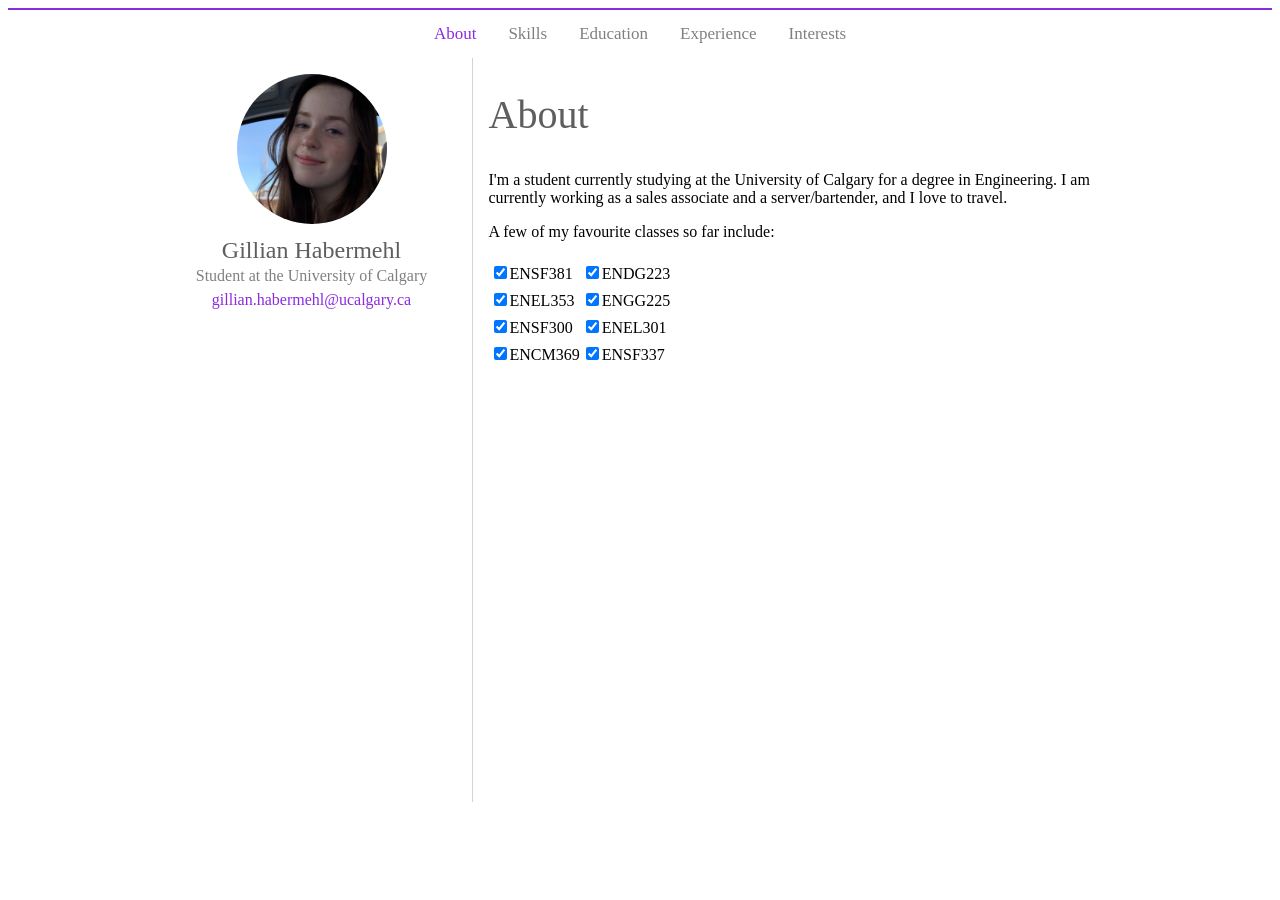
<file: assignment-04-css-gillhabs/index.html>
<!DOCTYPE html>
<html lang = "en-US">

    <head>
        <meta charset = "utf-8">
        <meta name = "viewport" content = "width = device-width">
        <link rel="stylesheet" href="style.css" />
        <title>Gillian Habermehl</title>
    </head>

    <body>

        <div class = "topnav">
            <a class = "active" href = "#index.html">About</a> 
            <a href = "skills.html">Skills</a> 
            <a href = "education.html">Education</a>
            <a href = "experience.html">Experience</a> 
            <a href = "interests.html">Interests</a> 
        </div>
        



        <div class = "box">
            <div class = "left">

                <p><img class = "circle" src = "myimg.png" alt = "gillianhabermehl"></p>

                <h1>Gillian Habermehl</h1>

                <p class = "graytext">Student at the University of Calgary</p>

                <p class = "email">gillian.habermehl@ucalgary.ca</p>
        
            </div>

            <div class = "right">

                <h2>About</h2>

                <p>
                    I'm a student currently studying at the University of Calgary for a degree in Engineering. I am currently working
                    as a sales associate and a server/bartender, and I love to travel.
                </p>

                <p>A few of my favourite classes so far include: </p>


                <div>
                    <table>
                        <tbody>
                            <tr>
                                <td><input type = "checkbox" checked>ENSF381</td>
                                <td><input type = "checkbox" checked>ENDG223</td>
                            </tr>
                            <tr>
                                <td><input type = "checkbox" checked>ENEL353</td>
                                <td><input type = "checkbox" checked>ENGG225</td>
                            </tr>
                            <tr>
                                <td><input type = "checkbox" checked>ENSF300</td>
                                <td><input type = "checkbox" checked>ENEL301</td>
                            </tr>
                            <tr>
                                <td><input type = "checkbox" checked>ENCM369</td>
                                <td><input type = "checkbox" checked>ENSF337</td>
                            </tr>
                        </tbody>
                    </table>
                </div>
            <br></br>
            <br></br>
            <br></br>
            <br></br>
            <br></br>
            <br></br>
            <br></br>
            <br></br>
            <br></br>
            <br></br>
            <br></br>
            <br></br>
            </div>
        </div>
    </body>
</html>
</file>
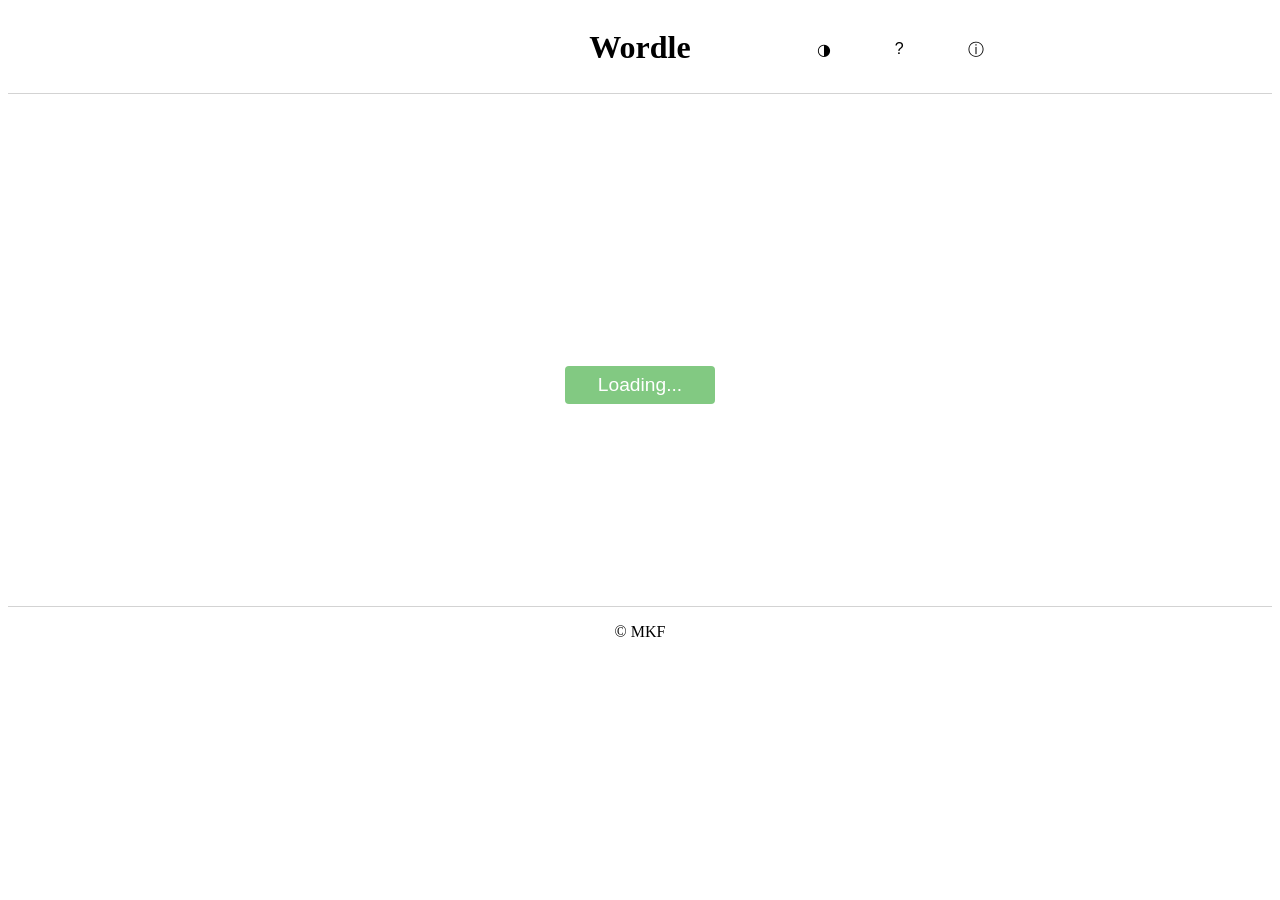
<file: assignment-05-wordle-gillhabs/wordle/index.html>
<!DOCTYPE html>
<html lang="en-US">
  <head>
    <meta charset="utf-8" />
    <meta name="viewport" content="width=device-width" />
    <title>Wordle</title>
    <link rel="stylesheet" href="./style.css" />
  </head>
  <body id = "body">

    <script src="./wordle.js"></script>

    <div class = "containter">
      <div class = "box1">
        <div class = "container2">

          <div class = "cont2box1"></div>
          <div class = "cont2box2"><h1 id = "wordle" class = "center">Wordle</h1></div>
          <div class = "cont2box3">

            <button input type = "button" id = "darkmode" class = "headerbuttonlight" onclick = "darkMode()">&#9681</button>
            <button input type = "button" id = "hint" class = "headerbuttonlight" onclick = "hintReveal()"> &#63</button>
            <button input type = "button" id = "info" class = "headerbuttonlight" onclick = "infoReveal()">&#9432</button>

          </div>
        </div>
      </div>


      <div class = "box2">
        <div class = "container3">
          <div class = "container4">

            <div><img id = "winimage" style = "display: none" src = "congrats.gif" alt = "congrats"></div>
            <div><button input= "button" id = "startagainimg" style = "display: none" class = "startbuttonimg" onclick = "startOver()">Start Over</button></div>
            
            <div id = "game">
              <div class = "grid"></div>
              <button input = "button" id = "startagain" class = "startbutton" onclick = "startOver()">Start Over</button> 
            
            </div>
          </div>

          <div id = "inforeveal" style = "display: none" class = "rightside">
            <p class = "tab"><strong>How To Play</strong></p>
            <ul type = "circle" class = "space">
              <li>Start typing. The letters will appear in the boxes</li>
              <li>Remove letters with Backspace</li>
              <li>Hit Enter/Return to submit an answer</li>
              <li>Letters with green background are in the right spot</li>
              <li>Letters with yellow background exist in the wore, but are in the wrong spots</li>
              <li>Letters with gray background do not exist in the word</li>
              <li>If you need a hint, click the &#63 icon</li>
            </ul>
          </div>

        </div>
      </div>

      <div class = "box3">
        <p id = "box3" style = "display: none" class = "center"></p>
      </div>

      <div class = "box4">
        <footer>
          <p id = "copyright" class = "center">	&#169 MKF</p>
        </footer>
      </div>

      </div>
    </div>
  </body>
</html>
</file>
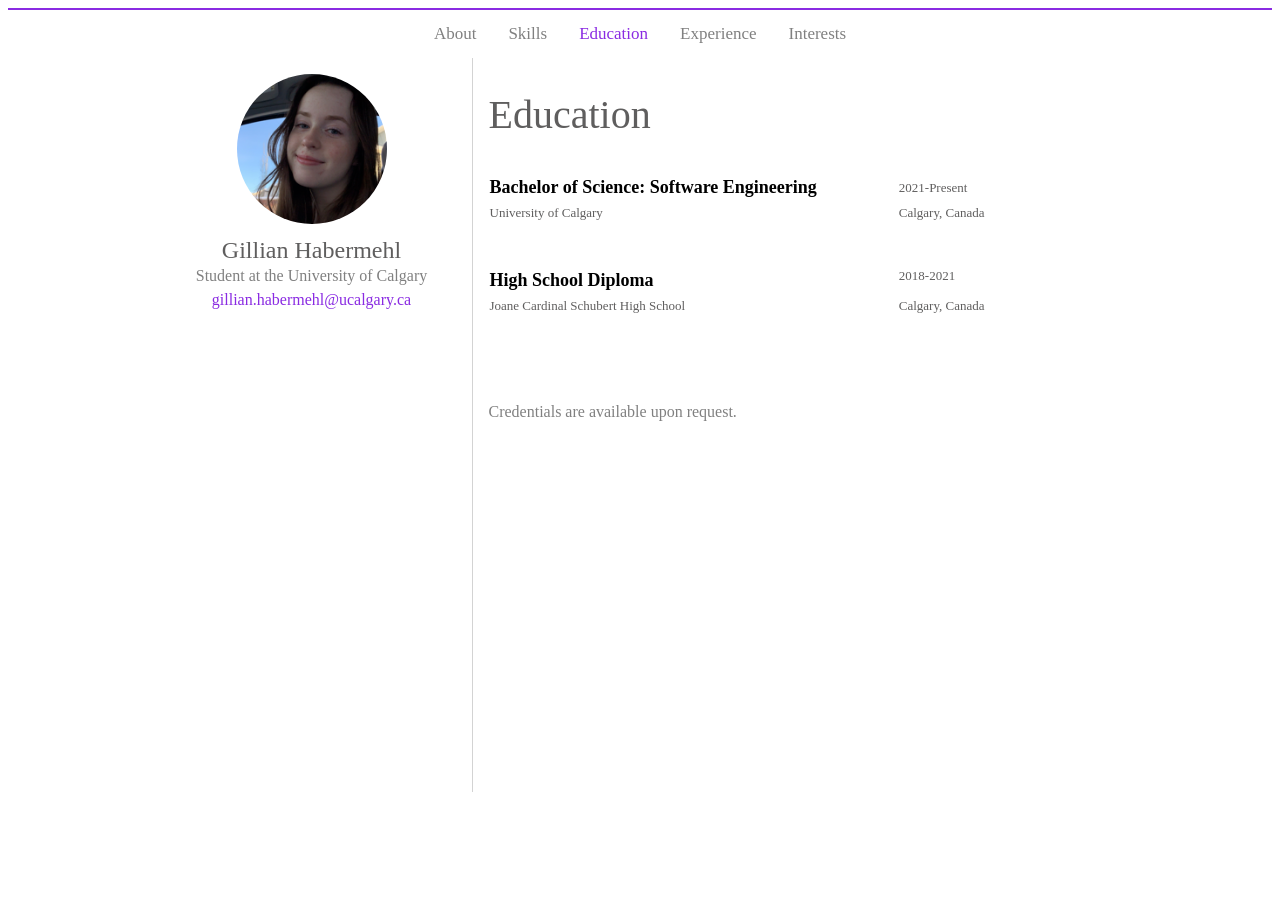
<file: assignment-04-css-gillhabs/education.html>
<!DOCTYPE html>
<html lang = "en-US">

    <head>
        <meta charset = "utf-8">
        <meta name = "viewport" content = "width = device-width">
        <link rel="stylesheet" href="style.css" />
        <title>Gillian Habermehl</title>
    </head>

    <body>

        <div class = "topnav">
            <a href = "index.html">About</a> 
            <a href = "skills.html">Skills</a>
            <a class = "active" href = "#education.html">Education</a> 
            <a href = "experience.html">Experience</a> 
            <a href = "interests.html">Interests</a>  
        </div>

        <div class = "box">
            <div class = "left">

                <p><img class = "circle" src = "myimg.png" alt = "gillianhabermehl"></p>
        
                <h1>Gillian Habermehl</h1>

                <p class = "graytext">Student at the University of Calgary</p>

                <p class = "email">gillian.habermehl@ucalgary.ca</p>

            </div>

            <div class = "right">

                <h2>Education</h2>

                <div>
                    <table>
                        <tbody>
                            <tr>
                                <td class = "tabletop">Bachelor of Science: Software Engineering</td>
                                <td class = "tablemid"><span class = "tab"></span>2021-Present</td>
                            </tr>
                            <tr>
                                <td class = "tablemid">University of Calgary</td>
                                <td class = "tablemid"><span class = "tab"></span>Calgary, Canada</td>
                            </tr>
                            <tr>
                                <td class = "tabletop"><br></br>High School Diploma</td>
                                <td class = "tablemid"><br></br><span class = "tab"></span>2018-2021</td>
                            </tr>
                            <tr>
                                <td class = "tablemid">Joane Cardinal Schubert High School</td>
                                <td class = "tablemid"><span class = "tab"></span>Calgary, Canada</td>
                            </tr>
                        </tbody>
                    </table>
                </div>
                <br></br>
                <br></br>
                <p class = "graytext">Credentials are available upon request.</p>
                <br></br>
                <br></br>
                <br></br>
                <br></br>
                <br></br>
                <br></br>
                <br></br>
                <br></br>
                <br></br>
                <br></br>
                </div>
            </div>
        </div>
    </body>
</html>
</file>
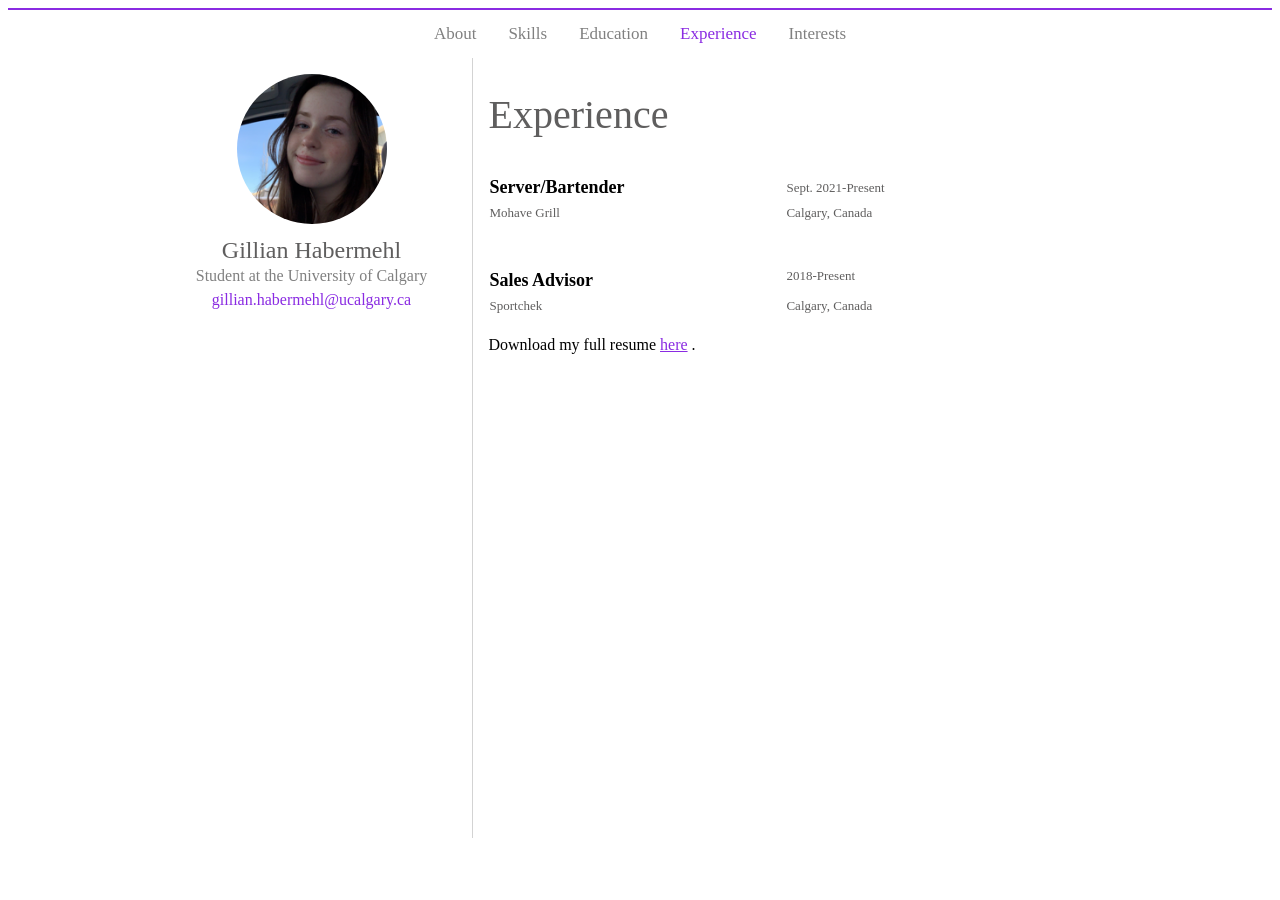
<file: assignment-04-css-gillhabs/experience.html>
<!DOCTYPE html>
<html lang = "en-US">

    <head>
        <meta charset = "utf-8">
        <meta name = "viewport" content = "width = device-width">
        <link rel="stylesheet" href="style.css" />
        <title>Gillian Habermehl</title>
    </head>

    <body>

        <div class = "topnav">
            <a href = "index.html">About</a> 
            <a href = "skills.html">Skills</a> 
            <a href = "education.html">Education</a>
            <a class = "active" href = "#experience.html">Experience</a> 
            <a href = "interests.html">Interests</a> 
        </div>

        <div class = "box">
            <div class = "left">

                <p><img class = "circle" src = "myimg.png" alt = "gillianhabermehl"></p>

                <h1>Gillian Habermehl</h1>

                <p class = "graytext">Student at the University of Calgary</p>

                <p class = "email">gillian.habermehl@ucalgary.ca</p>


            </div>

            <div class = "right">


                <h2>Experience</h2>

                <div>
                    <table>
                        <tbody>
                            <tr>
                                <td class = "tabletop"><strong>Server/Bartender</strong></td>
                                <td class = "tablemid"><span class = "tab2"></span>Sept. 2021-Present</td>
                            </tr>
                            <tr>
                                <td class = "tablemid">Mohave Grill</td>
                                <td class = "tablemid"><span class = "tab2"></span>Calgary, Canada</td>
                            </tr>
                            <tr>
                                <td class = "tabletop"><br></br><strong>Sales Advisor</strong></td>
                                <td class = "tablemid"><br></br><span class = "tab2"></span>2018-Present</td>
                            </tr>
                            <tr>
                                <td class = "tablemid">Sportchek</td>
                                <td class = "tablemid"><span class = "tab2"></span>Calgary, Canada</td>
                            </tr>
                        </tbody>
                    </table>
                </div>
                <p>
                    Download my full resume 
                    <a class = "purple" href = "Resume2.pdf" target = "_blank">here</a>
                    .
                </p>
                <br></br>
                <br></br>
                <br></br>
                <br></br>
                <br></br>
                <br></br>
                <br></br>
                <br></br>
                <br></br>
                <br></br>
                <br></br>
                <br></br>
                <br></br>
            </div>
        </div>
    </body>
</html>
</file>
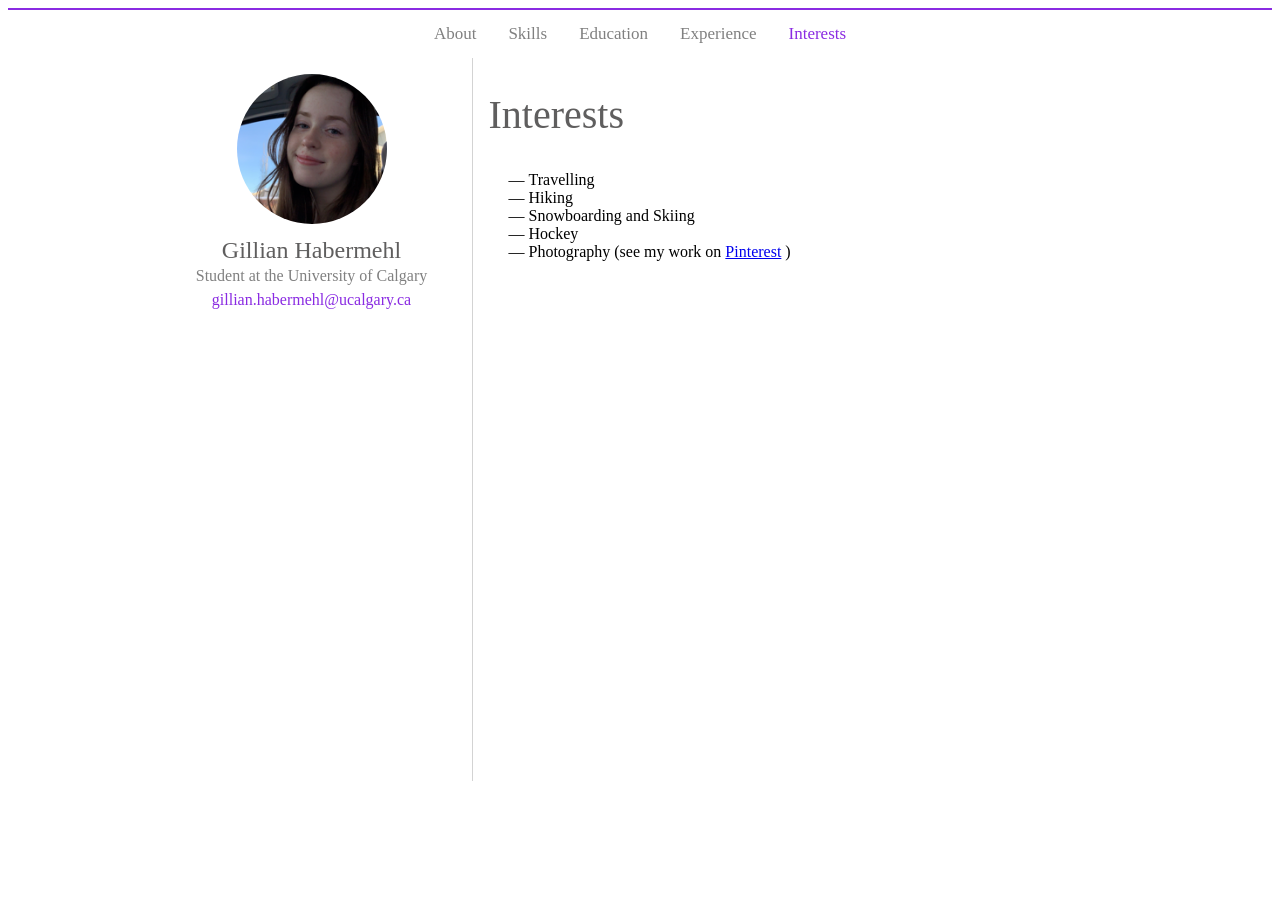
<file: assignment-04-css-gillhabs/interests.html>
<!DOCTYPE html>
<html lang = "en-US">

    <head>
        <meta charset = "utf-8">
        <meta name = "viewport" content = "width = device-width">
        <link rel="stylesheet" href="style.css" />
        <title>Gillian Habermehl</title>
    </head>

    <body>

        <div class = "topnav">
            <a href = "index.html">About</a>
            <a href = "skills.html">Skills</a> 
            <a href = "education.html">Education</a> 
            <a href = "experience.html">Experience</a> 
            <a class = "active" href = "#interests.html">Interests</a>
        </div>

        <div class = "box">
            <div class = "left">

                <p><img class = "circle" src = "myimg.png" alt = "gillianhabermehl"></p>

                <h1>Gillian Habermehl</h1>

                <p class = "graytext">Student at the University of Calgary</p>

                <p class = "email">gillian.habermehl@ucalgary.ca</p>


            </div>

            <div class = "right">

                <h2>Interests</h2>

                <ul>
                    <li>Travelling</li>
                    <li>Hiking</li>
                    <li>Snowboarding and Skiing</li>
                    <li>Hockey</li>
                    <li>Photography (see my work on 
                    <a href = "https://www.pinterest.ca/GillianH67/" target = "_blank">Pinterest</a>
                    )
                    </li>
                </ul>
                <br></br>
                <br></br>
                <br></br>
                <br></br>
                <br></br>
                <br></br>
                <br></br>
                <br></br>
                <br></br>
                <br></br>
                <br></br>
                <br></br>
                <br></br>
                <br></br>

            </div>
        </div>
    </body>
</html>
</file>
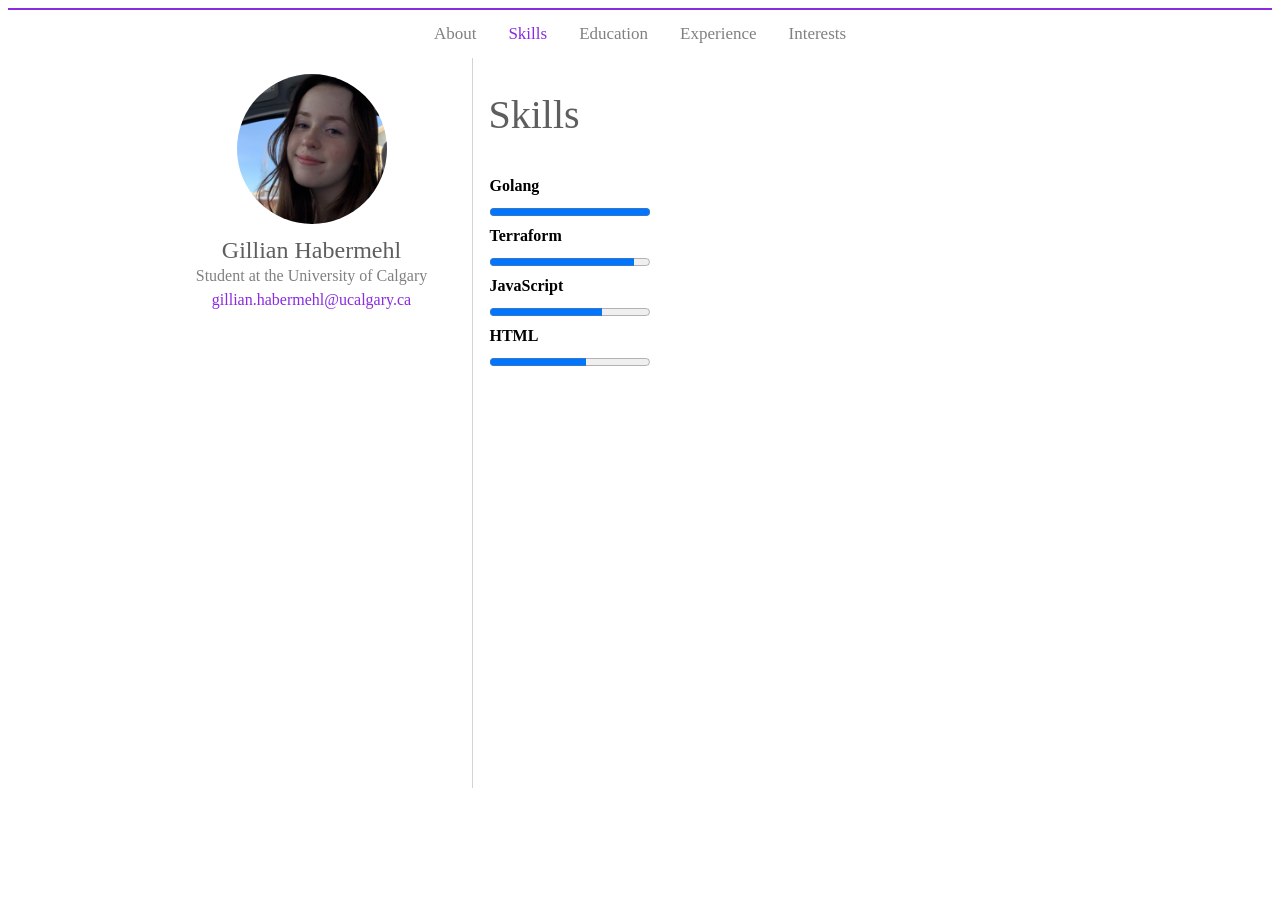
<file: assignment-04-css-gillhabs/skills.html>
<!DOCTYPE html>
<html lang = "en-US">

    <head>
        <meta charset = "utf-8">
        <meta name = "viewport" content = "width = device-width">
        <link rel="stylesheet" href="style.css" />
        <title>Gillian Habermehl</title>
    </head>

    <body>

        <div class = "topnav">
            <a href = "index.html">About</a>
            <a class = "active" href = "#skills.html">Skills</a> 
            <a href = "education.html">Education</a> 
            <a href = "experience.html">Experience</a>  
            <a href = "interests.html">Interests</a> 
        </div>


        <div class = "box">
            <div class = "left">

                <p><img class = "circle" src = "myimg.png" alt = "gillianhabermehl"></p>

                <h1>Gillian Habermehl</h1>

                <p class = "graytext">Student at the University of Calgary</p>

                <p class = "email">gillian.habermehl@ucalgary.ca</p>

                <br></br>
                <br></br>
                <br></br>
                <br></br>
                <br></br>
                <br></br>
                <br></br>
                <br></br>
                <br></br>
                <br></br>
                <br></br>
                <br></br>
                <br></br>

            </div>

            <div class = "right">

                <h2>Skills</h2>

                <div>
                    <table>
                        <thead>
                        </thead>
                        <tbody>
                            <tr><td><strong>Golang</strong></td></tr>
                            <tr><td><progress value = "100" max = "100"></progress></td></tr>
                            <tr><td><strong>Terraform</strong></td></tr>
                            <tr><td><progress value = "90" max = "100"></progress></td></tr>
                            <tr><td><strong>JavaScript</strong></td></tr>
                            <tr><td><progress value = "70" max = "100"></progress></td></tr>
                            <tr><td><strong>HTML</strong></td></tr>
                            <tr><td><progress value = "60" max = "100"></progress></td></tr>
                        </tbody>
                    </table>
                </div>
            </div>
        </div>
    </body>
</html>
</file>
<file: assignment-04-css-gillhabs/style.css>
/* default padding */
div#content {
    padding: 30px;
}
@media only screen and (max-width: 800px) and (min-width: 400px) {
  div#content {
    padding: 10px;
  }
}
h1{
    font-size: x-large;
    font-weight: lighter;
    color: rgb(95, 94, 94);
    line-height: 0.5;
    font-family: serif;
}

h2{
    font-size: 40px;
    font-weight: lighter;
    color: rgb(95, 94, 94);
    font-family: serif;;
}

p.graytext{
    color: gray;
    font-family: serif;
    line-height: 0.5;
}

.circle {
    border-radius: 50%;
    height: 150px;
    width: 150px;
    object-fit: cover;
    object-position: center;
}

.topnav{
    overflow: hidden;
    border-top: 2px solid blueviolet;
    display: flex;
    justify-content: center;
    align-items: center;
}

.topnav a{
    float: left;
    color: gray;
    text-align: center;
    padding: 14px 16px;
    text-decoration: none;
    font-size: 17px;
}

.topnav a.active{
    color: blueviolet;
}

.box {
    display: flex;
    justify-content: center;
}

.left {
    flex-basis: 20rem;
    text-align: center;
}

.right {
    border-left: 1px solid lightgrey;
    padding-left: 1em;
    flex-basis: 40em;
}

.purple{
    color: blueviolet;

}

.email{
    color: blueviolet;
    line-height: 0.5;

}

table{
    border-spacing: 0 5px;
}

.tab{
    display: inline-block;
    margin-left: 80px;
}

.tab2{
    display: inline-block;
    margin-left: 160px;
}

ul {
    list-style-type: none;
}

ul li:before {
    content: '\2014';
    position: absolute;
    margin-left: -20px;
}

.tabletop{
    font-size: large;
    font-weight: bold;
}

.tablemid{
    font-size: small;
    font-weight: light;
    color: rgb(95, 94, 94);
}
</file>
<file: assignment-05-wordle-gillhabs/wordle/style.css>
html, body{
  background-color: white;
}

#game{
  display:grid;
  place-items: center;
  width: 100%;
  height: 400px;
}

.grid {
  display: grid;
  justify-content: center;
  grid-template-columns: repeat(4, auto);
  grid-template-rows: repeat(4, auto);
  row-gap: 1px;
  column-gap: 1px;
}

.box{
  width: 60px;
  height: 60px;
  border: 1px solid var(--empty);
  text-align: center;
  color: black;
  text-transform: uppercase;
  place-items: center;
  align-items: center;
  font-family: Arial, Helvetica, sans-serif;
  font-size: 2.4rem;
}

:root{
  --default: #121213;
  --empty: #79797d;
  --wrong: #b59f3b;
  --right: #538d4e;
}

.box.empty{
  background: var(--empty) !important;
}

.box.wrong{
  background: var(--wrong) !important;
}

.box.right{
  background: var(--right) !important;
}

.box.white{
  color: #fff !important;
}

.box.black{
  color: #000 !important;
}

.blackbackground{
  background: rgb(33, 30, 30) !important;
}

.box.borderwhite{
  border: 1px solid white !important;
}

.startover{
  background: rgb(130, 201, 130);
  color: #fff;
  padding: 1rem;
  margin-top: 20px;
  border: none;
  border-radius: 4px;
}

.headerbuttonlight{
  display: flex;
  background: #fff;
  color: black;
  border: none;
  padding: 2rem;
  font-size: 16px;
}

.headerbuttondark{
  display: flex;
  background: rgb(33, 30, 30);
  color: white;
  border: none;
  padding: 2rem;
  font-size: 16px;
}

.startbutton{
  background: rgb(130, 201, 130);
  color: #fff;
  padding: 0.5rem;
  border: none;
  border-radius: 4px;
  font-size: larger;
  width: 150px;
}

.startbuttonimg{
  background: rgb(130, 201, 130);
  color: #fff;
  padding: 0.5rem;
  border: none;
  border-radius: 4px;
  font-size: larger;
  width: 150px;
}

button:hover{
  cursor: pointer;
}

.darktext{
  color: white !important;
}

.container{
  display: flex;
  flex-direction: column;

}

.container2{
  display: flex;
  border: 4px black;
  justify-content: center;
}

.container3{
  display: flex;
}

.container4{
  display: flex;
  flex-direction: column;
  width: 100%;
  align-items: center;
}

.box1{
  display: flex;
  justify-content: center;
  border-bottom: 1px solid lightgray;
}

.box2{
  padding-bottom: 7rem;;
}

.box3hint{
  background: rgba(255, 201, 180, 0.609);
  padding: 15px;
}
.box3fail{
  color: white;
  background: red;
  padding: 15px;
}
.box3win{
  background: rgba(215, 177, 162, 0.509);
  padding: 15px;
}

.box4{
  border-top: 1px solid lightgray;
}

.cont2box1{
  display: flex;
  width: 325px;
}

.cont2box2{
  display: flex;
}

.cont2box3{
  display: flex;
  width: 325px;
  justify-content: end;
}

.rightside{
  flex-basis: 50rem;
  border-left: 1px solid lightgray;
}

.center{
  display: flex;
  justify-content: center;
}

.tab{
  margin-left: 40px;
  font-size: large;
}

.space{
  line-height: 1.6;
}
</file>
